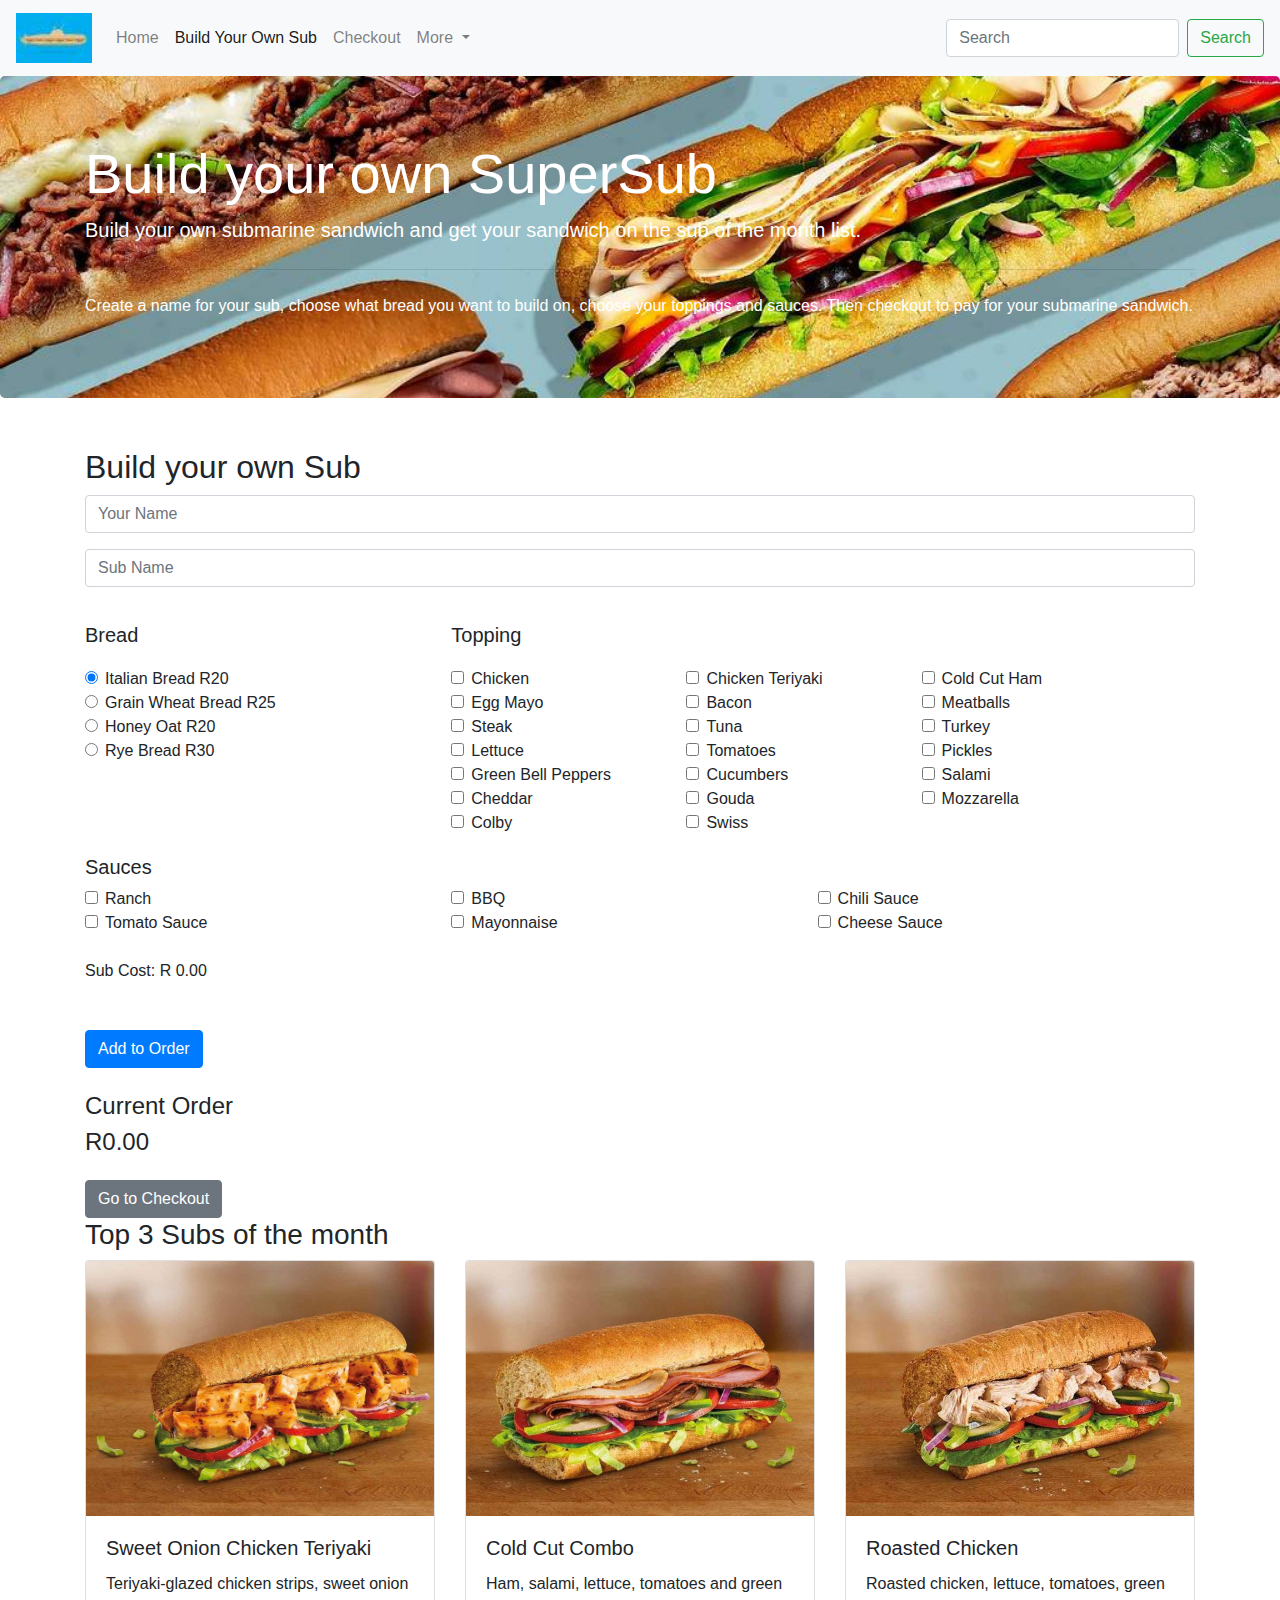
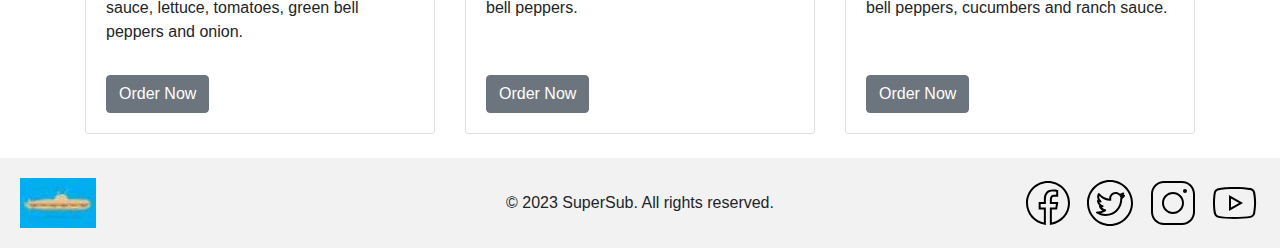
<file: pages/build.html>
<!doctype html>
<html lang="en">
  <head>
    <!-- Required meta tags -->
    <meta charset="utf-8">
    <meta name="viewport" content="width=device-width, initial-scale=1, shrink-to-fit=no">

    <!-- Bootstrap CSS -->
    <link rel="stylesheet" href="https://cdn.jsdelivr.net/npm/bootstrap@4.0.0/dist/css/bootstrap.min.css" integrity="sha384-Gn5384xqQ1aoWXA+058RXPxPg6fy4IWvTNh0E263XmFcJlSAwiGgFAW/dAiS6JXm" crossorigin="anonymous">
    <script src="https://code.jquery.com/jquery-3.2.1.slim.min.js" integrity="sha384-KJ3o2DKtIkvYIK3UENzmM7KCkRr/rE9/Qpg6aAZGJwFDMVNA/GpGFF93hXpG5KkN" crossorigin="anonymous"></script>
    <script src="https://cdn.jsdelivr.net/npm/popper.js@1.12.9/dist/umd/popper.min.js" integrity="sha384-ApNbgh9B+Y1QKtv3Rn7W3mgPxhU9K/ScQsAP7hUibX39j7fakFPskvXusvfa0b4Q" crossorigin="anonymous"></script>
    <script src="https://cdn.jsdelivr.net/npm/bootstrap@4.0.0/dist/js/bootstrap.min.js" integrity="sha384-JZR6Spejh4U02d8jOt6vLEHfe/JQGiRRSQQxSfFWpi1MquVdAyjUar5+76PVCmYl" crossorigin="anonymous"></script>
    <script src="../js/index.js"></script>
<script>
  // Other functions...

  checkout = () => {
    let data = JSON.stringify(order);
    localStorage.setItem('order', data);
    window.location.href = '../pages/checkout.html';
  }
</script>
    <link rel="stylesheet" href="../css/main.css">
    <title>SuperSub</title>
  </head>
  <body>
    <nav class="navbar navbar-expand-lg navbar-light bg-light">
      <a class="navbar-brand" href="../index.html"><img src="../assets/logo.jpg" alt="Logo"></a>
      <button class="navbar-toggler" type="button" data-toggle="collapse" data-target="#navbarSupportedContent" aria-controls="navbarSupportedContent" aria-expanded="false" aria-label="Toggle navigation">
        <span class="navbar-toggler-icon"></span>
      </button>
    
      <div class="collapse navbar-collapse" id="navbarSupportedContent">
        <ul class="navbar-nav mr-auto">
            <a class="nav-link" href="../index.html">Home <span class="sr-only">(current)</span></a>
          </li>
          <li class="nav-item">
            <li class="nav-item active">
            <a class="nav-link" href="../pages/build.html">Build Your Own Sub</a>
          </li>
          <li class="nav-item">
            <a class="nav-link" href="../pages/checkout.html">Checkout</a>
          </li>
          <li class="nav-item dropdown">
            <a class="nav-link dropdown-toggle" href="#" id="navbarDropdown" role="button" data-toggle="dropdown" aria-haspopup="true" aria-expanded="false">
              More
            </a>
            <div class="dropdown-menu" aria-labelledby="navbarDropdown">
              <a class="dropdown-item" href="../index.html">About us</a>
              <a class="dropdown-item" href="../index.html">Subs of the month</a>
            </div>
          </li>
        </ul>
        <form class="form-inline my-2 my-lg-0">
          <input class="form-control mr-sm-2" type="search" placeholder="Search" aria-label="Search">
          <button class="btn btn-outline-success my-2 my-sm-0" type="submit">Search</button>
        </form>
      </div>
    </nav>

    <div class="jumbotron">
      <div class="container">
        <h1 class="display-4">Build your own SuperSub</h1>
        <p class="lead">Build your own submarine sandwich and get your sandwich on the sub of the month list.</p>
        <hr class="my-4">
        <p>Create a name for your sub, choose what bread you want to build on, choose your toppings and sauces. Then checkout to pay for your submarine sandwich.</p>
      </div>
    </div>

    <div class="container">
      <form style="margin-top: 50px;" id="subForm">
        <h2>Build your own Sub</h2>
        <div class="form-group">
          <input type="text" class="form-control" id="exampleInputEmail1" placeholder="Your Name">
        </div>
        <div class="form-group">
          <input type="text" class="form-control" id="subName" placeholder="Sub Name" required>
        </div>
        <div class="base-options">
    
          <h5>Bread</h5>
          <div class="bread-check">
            <input class="form-check-input" type="radio" name="baseRadio" id="italian" value="20" onchange="calculateSubCost()" checked="">
            <label class="form-check-label" for="italian">
              Italian Bread R20
            </label>
          </div>

          <div class="bread-check">
            <input class="form-check-input" type="radio" name="baseRadio" id="wheat" value="25" onchange="calculateSubCost()">
            <label class="form-check-label" for="wheat">
              Grain Wheat Bread R25
            </label>
          </div>

          <div class="bread-check">
            <input class="form-check-input" type="radio" name="baseRadio" id="honey" value="20" onchange="calculateSubCost()">
            <label class="form-check-label" for="honey">
              Honey Oat R20
            </label>
          </div>

          <div class="bread-check">
            <input class="form-check-input" type="radio" name="baseRadio" id="rye" value="30" onchange="calculateSubCost()">
            <label class="form-check-label" for="rye">
              Rye Bread R30
            </label>
          </div>
        </div>

        <div class="toppings">
          <h5>Topping</h5>

          <div class="top-check">
            <input class="form-check-input" name="toppings" type="checkbox" value="20" id="topping1" onchange="calculateSubCost()">
            <label class="form-check-label" for="topping1">
              Chicken
            </label>
          </div>

          <div class="top-check">
            <input class="form-check-input" name="toppings" type="checkbox" value="25" id="topping2" onchange="calculateSubCost()">
            <label class="form-check-label" for="topping2">
              Chicken Teriyaki
            </label>
          </div>

          <div class="top-check">
            <input class="form-check-input" name="toppings" type="checkbox" value="15" id="topping3" onchange="calculateSubCost()">
            <label class="form-check-label" for="topping3">
              Cold Cut Ham
            </label>
          </div>

          <div class="top-check">
            <input class="form-check-input" name="toppings" type="checkbox" value="20" id="topping4" onchange="calculateSubCost()">
            <label class="form-check-label" for="topping4">
              Egg Mayo
            </label>
          </div>

          <div class="top-check">
            <input class="form-check-input" name="toppings" type="checkbox" value="10" id="topping5" onchange="calculateSubCost()">
            <label class="form-check-label" for="topping5">
              Bacon
            </label>
          </div>

          <div class="top-check">
            <input class="form-check-input" name="toppings" type="checkbox" value="15" id="topping6" onchange="calculateSubCost()">
            <label class="form-check-label" for="topping6">
              Meatballs
            </label>
          </div>

          <div class="top-check">
            <input class="form-check-input" name="toppings" type="checkbox" value="30" id="topping7" onchange="calculateSubCost()">
            <label class="form-check-label" for="topping7">
              Steak
            </label>
          </div>

          <div class="top-check">
            <input class="form-check-input" name="toppings" type="checkbox" value="20" id="topping8" onchange="calculateSubCost()">
            <label class="form-check-label" for="topping8">
              Tuna
            </label>
          </div>

          <div class="top-check">
            <input class="form-check-input" name="toppings" type="checkbox" value="25" id="topping9" onchange="calculateSubCost()">
            <label class="form-check-label" for="topping9">
              Turkey
            </label>
          </div>

          <div class="top-check">
            <input class="form-check-input" name="toppings" type="checkbox" value="10" id="topping10" onchange="calculateSubCost()">
            <label class="form-check-label" for="topping10">
              Lettuce
            </label>
          </div>

          <div class="top-check">
            <input class="form-check-input" name="toppings" type="checkbox" value="12" id="topping11" onchange="calculateSubCost()">
            <label class="form-check-label" for="topping11">
              Tomatoes
            </label>
          </div>

          <div class="top-check">
            <input class="form-check-input" name="toppings" type="checkbox" value="10" id="topping12" onchange="calculateSubCost()">
            <label class="form-check-label" for="topping12">
              Pickles
            </label>
          </div>

          <div class="top-check">
            <input class="form-check-input" name="toppings" type="checkbox" value="10" id="topping13" onchange="calculateSubCost()">
            <label class="form-check-label" for="topping13">
              Green Bell Peppers
            </label>
          </div>

          <div class="top-check">
            <input class="form-check-input" name="toppings" type="checkbox" value="13" id="topping14" onchange="calculateSubCost()">
            <label class="form-check-label" for="topping14">
              Cucumbers
            </label>
          </div>

          <div class="top-check">
            <input class="form-check-input" name="toppings" type="checkbox" value="20" id="topping15" onchange="calculateSubCost()">
            <label class="form-check-label" for="topping15">
              Salami
            </label>
          </div>

          <div class="top-check">
            <input class="form-check-input" name="toppings" type="checkbox" value="15" id="topping16" onchange="calculateSubCost()">
            <label class="form-check-label" for="topping16">
              Cheddar
            </label>
          </div>

          <div class="top-check">
            <input class="form-check-input" name="toppings" type="checkbox" value="13" id="topping17" onchange="calculateSubCost()">
            <label class="form-check-label" for="topping17">
              Gouda
            </label>
          </div>

          <div class="top-check">
            <input class="form-check-input" name="toppings" type="checkbox" value="20" id="topping18" onchange="calculateSubCost()">
            <label class="form-check-label" for="topping18">
              Mozzarella
            </label>
          </div>

          <div class="top-check">
            <input class="form-check-input" name="toppings" type="checkbox" value="23" id="topping19" onchange="calculateSubCost()">
            <label class="form-check-label" for="topping19">
              Colby
            </label>
          </div>

          <div class="top-check">
            <input class="form-check-input" name="toppings" type="checkbox" value="25" id="topping20" onchange="calculateSubCost()">
            <label class="form-check-label" for="topping20">
              Swiss
            </label>
          </div>

        </div>

        <div class="sauce">
          <h5>Sauces</h5>
  
            <div class="sauces">
              <input class="form-check-input" name="sauce" type="checkbox" value="13" id="sauce1" onchange="calculateSubCost()">
              <label class="form-check-label" for="sauce1">
                Ranch
              </label>
            </div>
  
            <div class="sauces">
              <input class="form-check-input" name="sauce" type="checkbox" value="11" id="sauce2" onchange="calculateSubCost()">
              <label class="form-check-label" for="sauce2">
                BBQ
              </label>
            </div>
  
            <div class="sauces">
              <input class="form-check-input" name="sauce" type="checkbox" value="13" id="sauce3" onchange="calculateSubCost()">
              <label class="form-check-label" for="sauce3">
                Chili Sauce
              </label>
            </div>
  
            <div class="sauces">
              <input class="form-check-input" name="sauce" type="checkbox" value="10" id="sauce4" onchange="calculateSubCost()">
              <label class="form-check-label" for="sauce4">
                Tomato Sauce
              </label>
            </div>
  
            <div class="sauces">
              <input class="form-check-input" name="sauce" type="checkbox" value="12" id="sauce5" onchange="calculateSubCost()">
              <label class="form-check-label" for="sauce5">
                Mayonnaise
              </label>
            </div>
  
            <div class="sauces">
              <input class="form-check-input" name="sauce" type="checkbox" value="14" id="sauce6" onchange="calculateSubCost()">
              <label class="form-check-label" for="sauce6">
                Cheese Sauce
              </label>
            </div>
            <br>
            <br>
            <br>
            <div>
              <label for="subCost">Sub Cost:</label>
              <span id="subCost">R 0.00</span>
            </div>
            <br>
            <button class="btn btn-primary" type="button" onclick="addToOrder(); displayOrder(); displaySelectedOptions()">Add to Order</button>
            <br>
            <br>
        </div>
        <div class="checkout">
          <div class="header">
            <h4>Current Order</h4>
            <div class="totalOrder">
              <h4 id="orderTotal">R0.00</h4>
            </div>
          </div>
          <div id="order"></div>
          <div id="selectedOptions"></div>
          <div class="button-con">
            <button class="btn btn-secondary" type="button" onclick="checkout()">Go to Checkout</button>
            </div>
           </div>
      </form>

      <h3>Top 3 Subs of the month</h3>
      <div class="row">
        <div class="col-4">
          <div class="card" style="width: 100%;">
            <img class="card-img-top" src="../assets/Sub 1.jpeg" alt="SuperSub">
            <div class="card-body">
              <h5 class="card-title">Sweet Onion Chicken Teriyaki</h5>
              <p class="card-text">Teriyaki-glazed chicken strips, sweet onion sauce, lettuce, tomatoes, green bell peppers and onion.</p>
              <a href="../pages/checkout.html" class="btn btn-secondary">Order Now</a>
            </div>
          </div>
        </div>

        <div class="col-4">
          <div class="card" style="width: 100%;">
            <img class="card-img-top" src="../assets/Sub 2.jpeg" alt="SuperSub">
            <div class="card-body">
              <h5 class="card-title">Cold Cut Combo</h5>
              <p class="card-text"> Ham, salami, lettuce, tomatoes and green bell peppers.</p>
              <br>
              <a href="../pages/checkout.html" class="btn btn-secondary">Order Now</a>
            </div>
          </div>
        </div>

        <div class="col-4">
          <div class="card" style="width: 100%;">
            <img class="card-img-top" src="../assets/Sub 3.png" alt="SuperSub">
            <div class="card-body">
              <h5 class="card-title">Roasted Chicken</h5>
              <p class="card-text">Roasted chicken, lettuce, tomatoes, green bell peppers, cucumbers and ranch sauce.</p>
              <br>
              <a href="../pages/checkout.html" class="btn btn-secondary">Order Now</a>
            </div>
          </div>
        </div>
      </div>

    </div>
    <br>
    <footer>
      <div class="footer-container">
        <div class="footer-left">
          <img src="../assets/logo.jpg" alt="Logo">
        </div>
        <div class="footer-middle">
          &copy; 2023 SuperSub. All rights reserved.
        </div>
        <div class="footer-right">
          <a href="https://www.facebook.com/"><img src="../assets/icons8-facebook.svg" id="facebook"></a>
          <a href="https://twitter.com/"><img src="../assets/icons8-twitter-circled.svg" id="twitter"></a>
          <a href="https://www.instagram.com/"><img src="../assets/icons8-instagram.svg" id="instagram"></a>
          <a href="https://www.youtube.com/"><img src="../assets/icons8-youtube.svg" id="youtube"></a>
        </div>
      </div>
    </footer>
    <script src="../js/index.js"></script>
  </body>
</html>
</file>
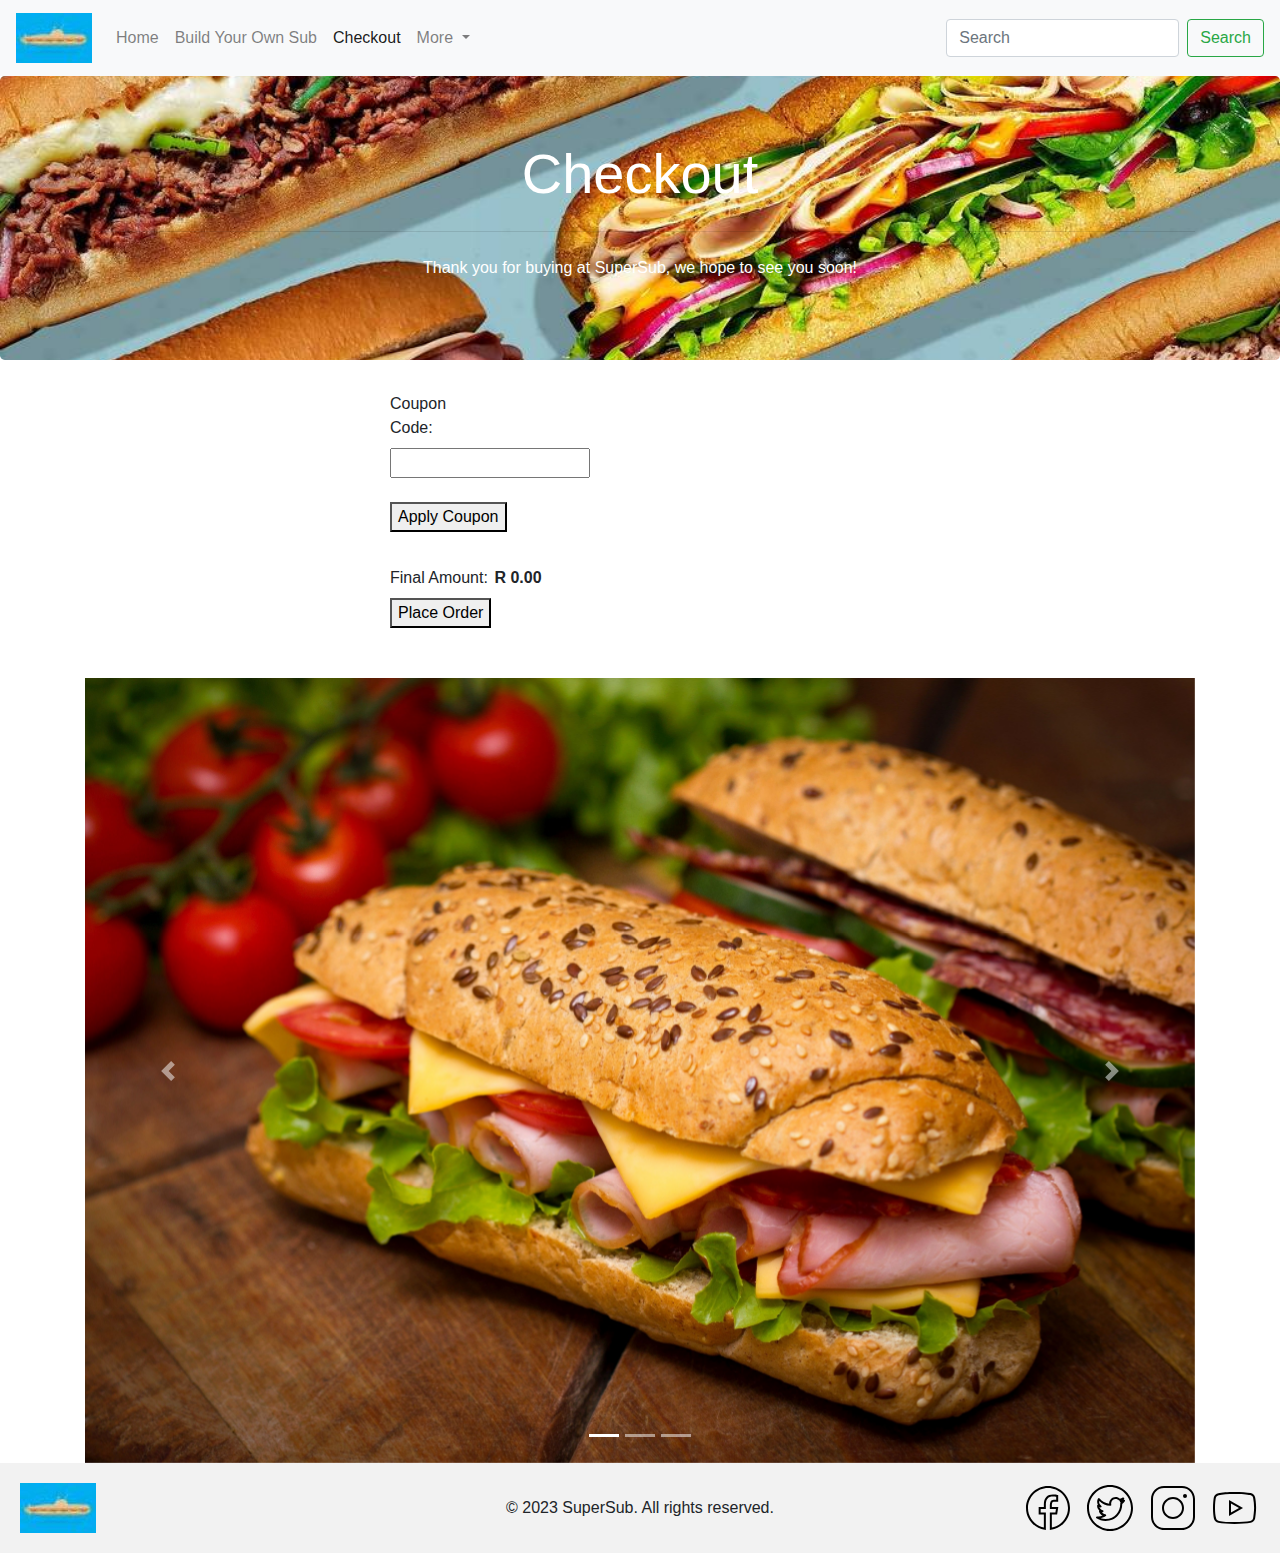
<file: pages/checkout.html>
<!doctype html>
<html lang="en">
  <head>
    <!-- Required meta tags -->
    <meta charset="utf-8">
    <meta name="viewport" content="width=device-width, initial-scale=1, shrink-to-fit=no">

    <!-- Bootstrap CSS -->
    <link rel="stylesheet" href="https://cdn.jsdelivr.net/npm/bootstrap@4.0.0/dist/css/bootstrap.min.css" integrity="sha384-Gn5384xqQ1aoWXA+058RXPxPg6fy4IWvTNh0E263XmFcJlSAwiGgFAW/dAiS6JXm" crossorigin="anonymous">
    <script src="https://code.jquery.com/jquery-3.2.1.slim.min.js" integrity="sha384-KJ3o2DKtIkvYIK3UENzmM7KCkRr/rE9/Qpg6aAZGJwFDMVNA/GpGFF93hXpG5KkN" crossorigin="anonymous"></script>
    <script src="https://cdn.jsdelivr.net/npm/popper.js@1.12.9/dist/umd/popper.min.js" integrity="sha384-ApNbgh9B+Y1QKtv3Rn7W3mgPxhU9K/ScQsAP7hUibX39j7fakFPskvXusvfa0b4Q" crossorigin="anonymous"></script>
    <script src="https://cdn.jsdelivr.net/npm/bootstrap@4.0.0/dist/js/bootstrap.min.js" integrity="sha384-JZR6Spejh4U02d8jOt6vLEHfe/JQGiRRSQQxSfFWpi1MquVdAyjUar5+76PVCmYl" crossorigin="anonymous"></script>
    <link rel="stylesheet" href="../css/checkout.css">
    <title>SuperSub</title>
  </head>
  <body onload="displayCheck()">
    <nav class="navbar navbar-expand-lg navbar-light bg-light">
      <a class="navbar-brand" href="../index.html"><img src="../assets/logo.jpg" alt="Logo"></a>
      <button class="navbar-toggler" type="button" data-toggle="collapse" data-target="#navbarSupportedContent" aria-controls="navbarSupportedContent" aria-expanded="false" aria-label="Toggle navigation">
        <span class="navbar-toggler-icon"></span>
      </button>
    
      <div class="collapse navbar-collapse" id="navbarSupportedContent">
        <ul class="navbar-nav mr-auto">
            <a class="nav-link" href="../index.html">Home <span class="sr-only">(current)</span></a>
          </li>
          <li class="nav-item">
            <a class="nav-link" href="../pages/build.html">Build Your Own Sub</a>
          </li>
          <li class="nav-item">
            <li class="nav-item active">
            <a class="nav-link" href="../pages/checkout.html">Checkout</a>
          </li>
          <li class="nav-item dropdown">
            <a class="nav-link dropdown-toggle" href="#" id="navbarDropdown" role="button" data-toggle="dropdown" aria-haspopup="true" aria-expanded="false">
              More
            </a>
            <div class="dropdown-menu" aria-labelledby="navbarDropdown">
              <a class="dropdown-item" href="../index.html">About us</a>
              <a class="dropdown-item" href="../index.html">Subs of the month</a>
            </div>
          </li>
        </ul>
        <form class="form-inline my-2 my-lg-0">
          <input class="form-control mr-sm-2" type="search" placeholder="Search" aria-label="Search">
          <button class="btn btn-outline-success my-2 my-sm-0" type="submit">Search</button>
        </form>
      </div>
    </nav>

    <div class="jumbotron">
      <div class="container">
        <h1 class="display-4">Checkout</h1>
        <hr class="my-4">
        <p>Thank you for buying at SuperSub, we hope to see you soon!</p>
        <p class="lead">
      </p>
      </div>
    </div>

  <div id="orderDetails">
    <!-- Order details will be displayed here -->
  </div>

  <div class="coupon">
    <label for="couponCode">Coupon Code:</label>
    <br>
    <input type="text" id="couponCode">
    <br>
    <br>
    <button type="button" onclick="applyCoupon()">Apply Coupon</button>
  </div>
  <br>
  <div class="final">
    <label for="finalAmount">Final Amount:</label>
    <span id="finalAmount">R 0.00</span>
    <br>
    <button type="submit" href="../index.html">Place Order</button>
  </div>

    <div class="container">
      <div id="carouselExampleIndicators" class="carousel slide" style="margin-top: 50px;" data-ride="carousel">
        <ol class="carousel-indicators">
          <li data-target="#carouselExampleIndicators" data-slide-to="0" class="active"></li>
          <li data-target="#carouselExampleIndicators" data-slide-to="1"></li>
          <li data-target="#carouselExampleIndicators" data-slide-to="2"></li>
        </ol>
        <div class="carousel-inner">
          <div class="carousel-item active">
            <img class="d-block w-100" src="../assets/Sub 7.jpeg" alt="First slide">
          </div>
          <div class="carousel-item">
            <img class="d-block w-100" src="../assets/Sub 6.jpeg" alt="Second slide">
          </div>
          <div class="carousel-item">
            <img class="d-block w-100" src="../assets/Sub 5.jpeg" alt="Third slide">
          </div>
        </div>
        <a class="carousel-control-prev" href="#carouselExampleIndicators" role="button" data-slide="prev">
          <span class="carousel-control-prev-icon" aria-hidden="true"></span>
          <span class="sr-only">Previous</span>
        </a>
        <a class="carousel-control-next" href="#carouselExampleIndicators" role="button" data-slide="next">
          <span class="carousel-control-next-icon" aria-hidden="true"></span>
          <span class="sr-only">Next</span>
        </a>
      </div>

    </div>

    <footer>
      <div class="footer-container">
        <div class="footer-left">
          <img src="../assets/logo.jpg" alt="Logo">
        </div>
        <div class="footer-middle">
          &copy; 2023 SuperSub. All rights reserved.
        </div>
        <div class="footer-right">
          <a href="https://www.facebook.com/"><img src="../assets/icons8-facebook.svg" id="facebook"></a>
          <a href="https://twitter.com/"><img src="../assets/icons8-twitter-circled.svg" id="twitter"></a>
          <a href="https://www.instagram.com/"><img src="../assets/icons8-instagram.svg" id="instagram"></a>
          <a href="https://www.youtube.com/"><img src="../assets/icons8-youtube.svg" id="youtube"></a>
        </div>
      </div>
    </footer>
    <script src="../js/checkout.js"></script>
  </body>
</html>
</file>
<file: css/main.css>
.jumbotron {
  background-image: url("../assets/headerImages.jpg");
  background-size: cover;
  background-position: center;
  color: rgb(255, 255, 255);
}

.base-options h5 {
margin-left: -20px;
margin-bottom: 20px;
}

.base-options {
width: 33%;
margin-top: 20px;
float: left;
padding-left: 20px;
}

.toppings h5 {
margin-left: -20px;
margin-bottom: 20px;
}

.toppings {
width: 66%;
margin-top: 20px;
float: left;
padding-left: 20px;
}

.top-check {
width: 33%;
float: left;
}

.sauce {
width: 100%;
margin-top: 20px;
float: left;
}

.sauces h5 {
margin-left: -20px;
margin-bottom: 20px;
}

.sauces {
width: 33%;
float: left;
padding-left: 20px;
}

.btn {
margin-top: 15px;
}

footer {
  background-color: #f2f2f2;
  padding: 20px;
  text-align: center;
}

.footer-container {
  display: flex;
  align-items: center;
  justify-content: space-between;
}

.footer-left {
  flex: 1;
  text-align: left;
}

.footer-left img {
  height: 50px;
  width: 76px;
}

.footer-middle {
  flex: 1;
  text-align: center;
}

.footer-right {
  flex: 1;
  text-align: right;
}

.footer-right a {
  margin-left: 8px;
  color: #555555;
  text-decoration: none;
}

.footer-right a:hover {
  color: #000000;
}
</file>
<file: css/checkout.css>
.jumbotron {
    background-image: url("../assets/headerImages.jpg");
    background-size: cover;
    background-position: center;
    color: rgb(255, 255, 255);
}

.btn {
  margin-top: 15px;
}

footer {
    background-color: #f2f2f2;
    padding: 20px;
    text-align: center;
}
  
.footer-container {
    display: flex;
    align-items: center;
    justify-content: space-between;
}
  
.footer-left {
    flex: 1;
    text-align: left;
}
  
.footer-left img {
    height: 50px;
    width: 76px;
}
  
.footer-middle {
    flex: 1;
    text-align: center;
}
  
.footer-right {
    flex: 1;
    text-align: right;
}
  
.footer-right a {
    margin-left: 8px;
    color: #555555;
    text-decoration: none;
}
  
.footer-right a:hover {
    color: #000000;
}

h1 {
    text-align: center;
}

p {
    text-align: center;
}
.coupon {
    max-width: 500px;
    margin: 0 auto;
    margin-bottom: 10px;
}

.final{
    max-width: 500px;
    margin: 0 auto;
    margin-bottom: 10px;
}

label {
    display: inline-block;
    width: 100px;
}
  
select, input[type="text"] {
    width: 200px;
}
  
#subCost, #finalAmount {
    font-weight: bold;
}
</file>
